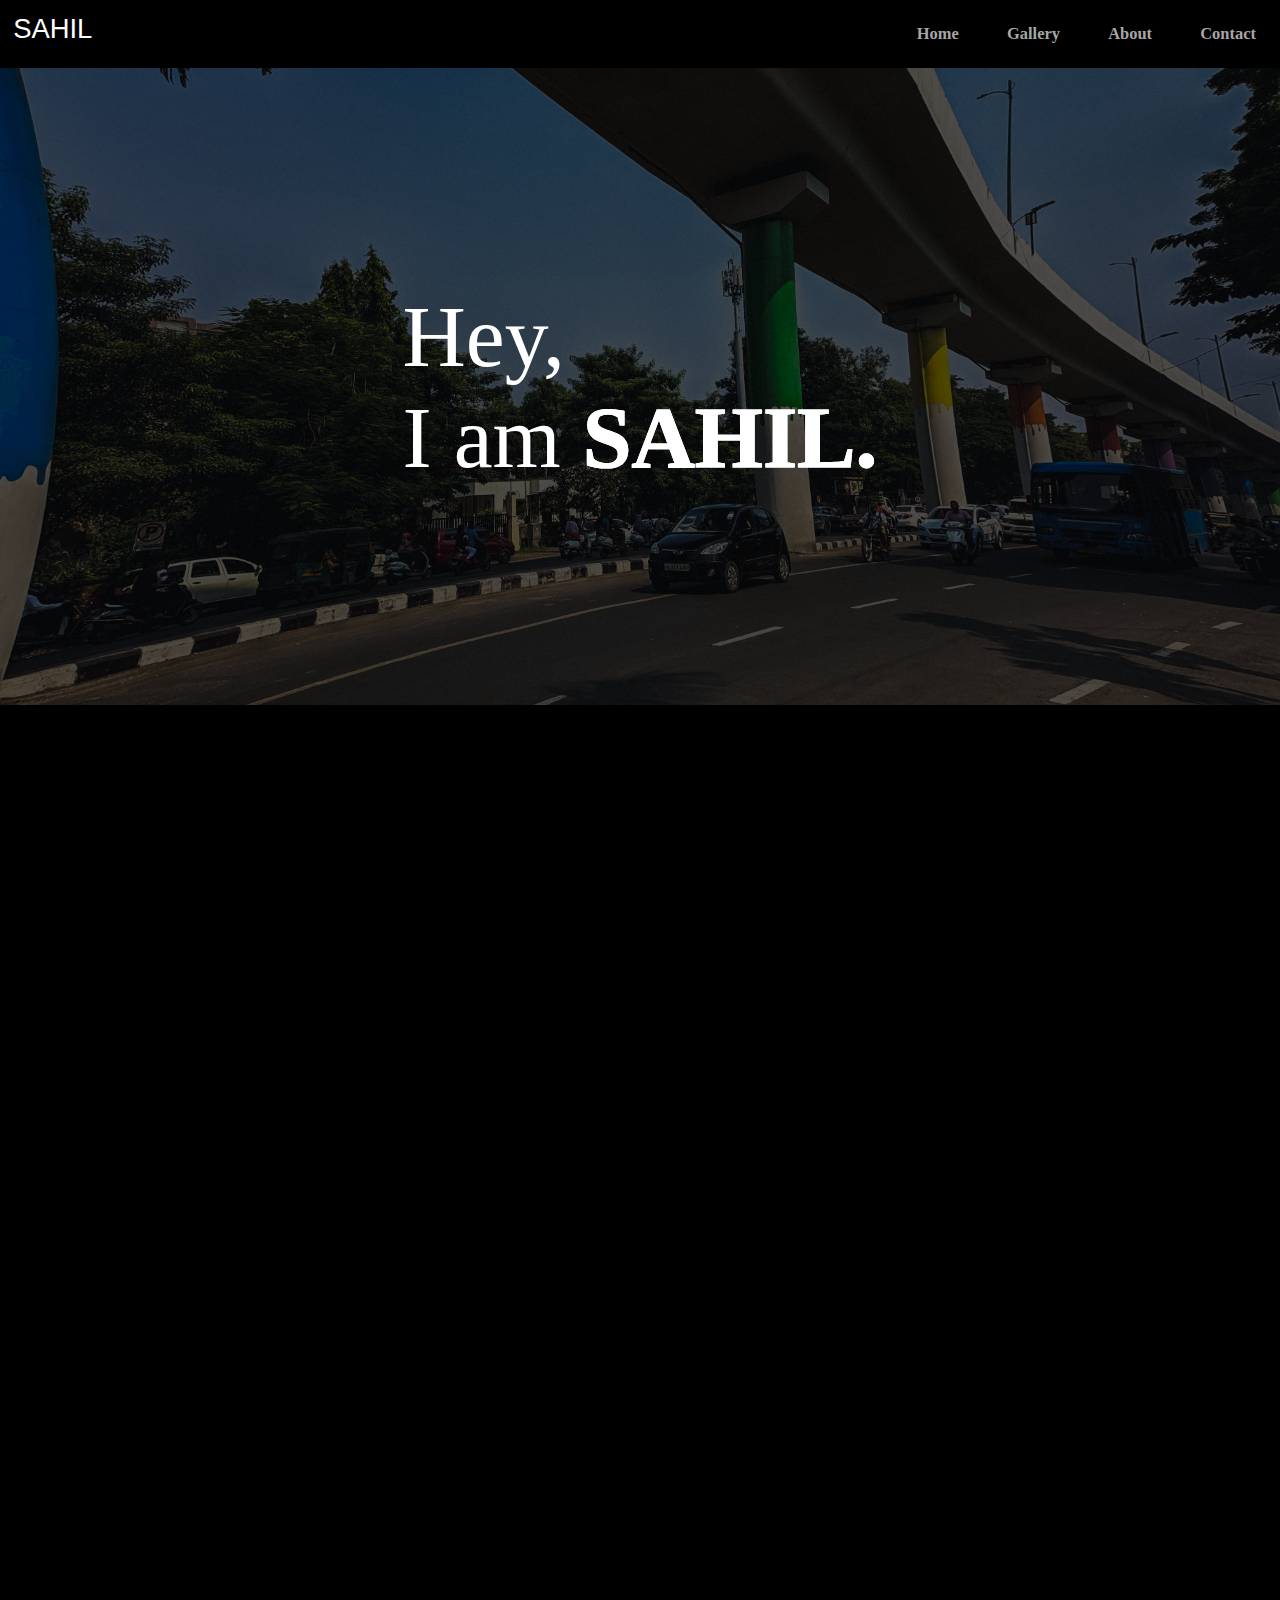
<file: index.html>
<!DOCTYPE html>
<html>

<head>
    <meta charset='utf-8'>
    <meta http-equiv='X-UA-Compatible' content='IE=edge'>
    <title>Sahil's prtfolio</title>
    <meta name='viewport' content='width=device-width, initial-scale=1'>
    <link rel='stylesheet' type='text/css' href='main.css'>
    <script src='jq/jquery.js'></script>
    <link href="https://unpkg.com/aos@2.3.1/dist/aos.css" rel="stylesheet">
    <script src="https://unpkg.com/aos@2.3.1/dist/aos.js"></script>


</head>

<body>
    <div id="navbar">
        <div id="logo">SAHIL</div>
        <div id="nav">
            <a href="#poster">Home</a>
            <a href="#gallery">Gallery</a>
            <a href="#area2">About</a>
            <a href="#area3">Contact</a>
        </div>
    </div>
    <div id="poster">

        <div id="postertext">
            <font id="upper">Hey, <br>I am </font>
            <font id="text1">SAHIL.</font>
        </div>
    </div>
    <center class="titles" data-aos="fade-up">Gallery</center>

    <div id="gallery">
        <div class="box" data-aos="fade-up">
            <img src="img/nature/nature.jpeg" class="gallery-img">
            <div class="gallery-info">
                <div class="gallery-type"> Nature<br> </div>
                <a href="nature.html">
                    <div class="gallery-button">View more</div>
                </a>
            </div>
        </div>
        <div class="box" data-aos="fade-up">
            <img src="img/travel/travel.jpg" class="gallery-img">
            <div class="gallery-info">
                <div class="gallery-type"> Travel<br> </div>
                <a href="travel.html">
                    <div class="gallery-button">View more</div>
                </a>

            </div>
        </div>
        <div class="box" data-aos="fade-up">
            <img src="img/animal/animal.jpeg" class="gallery-img">
            <div class="gallery-info">
                <div class="gallery-type"> Animals<br> </div>
                <a href="animal.html">
                    <div class="gallery-button">View more</div>
                </a>

            </div>
        </div>
        <div class="box" data-aos="fade-up">
            <img src="img/building/Buliding.jpeg" class="gallery-img">
            <div class="gallery-info">
                <div class="gallery-type"> Buildings<br> </div>
                <a href="building.html">
                    <div class="gallery-button">View more</div>
                </a>
            </div>
        </div>
        <div class="box" data-aos="fade-up">
            <img src="img/portrait/portait.jpeg" class="gallery-img">
            <div class="gallery-info">
                <div class="gallery-type"> Portrait<br> </div>
                <a href="portrait.html">
                    <div class="gallery-button">View more</div>
                </a>
            </div>
        </div>
        <div class="box" data-aos="fade-up">
            <img src="img/festival/Festival.jpeg" class="gallery-img">
            <div class="gallery-info">
                <div class="gallery-type"> Festivals<br> </div>
                <a href="Festival.html" target="_self">
                    <div class="gallery-button">View more</div>
                </a>
            </div>
        </div>


    </div>
    <div id="area1">
        <center class="titles" data-aos="fade-up">Services</center>
        <div id="pricetags">
            <div class="container" data-aos="fade-up">
                <div class="icon1"><img src="img/icons/icons8-slr-camera-96 (1).png"></div>
                <div class="logo-title">Photography</div>
                <div class="logo-desc">Lorem ipsum dolor sit amet consectetur adipisicing elit. Rerum exercitationem quae id dolorum debitis.</div>
                <div class="price-lable">500 Rs. per Day</div>
            </div>
            <div class="container" data-aos="fade-up">
                <div class="icon1"><img src="img/icons/icons8-video-editing-96.png"></div>
                <div class="logo-title">Video Editing</div>
                <div class="logo-desc">Lorem ipsum dolor sit amet consectetur adipisicing elit. Rerum exercitationem quae id dolorum debitis.</div>
                <div class="price-lable">50 Rs. per Minute</div>
            </div>
            <div class="container" data-aos="fade-up">
                <div class="icon1"><img src="img/icons/img-edit-icon.png"></div>
                <div class="logo-title">Photo Editing</div>
                <div class="logo-desc">Lorem ipsum dolor sit amet consectetur adipisicing elit. Rerum exercitationem quae id dolorum debitis.</div>
                <div class="price-lable">50 Rs. per Img</div>
            </div>

        </div>
    </div>
    <div id="area2">
        <center class="titles" data-aos="fade-up">About Me</center>
        <div id="about">
            <div id="profilepic" data-aos="fade-right">
            </div>
            <div id="info-box" data-aos="fade-left">
                <div id="info-text"> I am Sahil Patel.I am currently pursuing BBA from BRCM college, Surat.I am passionate photographer with videoeditinfg skills.</div>
                <div class="bar">
                    <div class="info">
                        <span>Photography</span>
                    </div>
                    <div class="pline ph"><span data-aos="slide-right" data-aos-delay="900" data-aos-offset="50"></span></div>
                </div>
                <div class="bar">
                    <div class="info">
                        <span>Video Editing</span>
                    </div>
                    <div class="pline ve"><span data-aos="slide-right" data-aos-delay="900" data-aos-offset="50"></span></div>
                </div>
                <div class="bar">
                    <div class="info">
                        <span>Photoshop</span>
                    </div>
                    <div class="pline ps"><span data-aos="slide-right" data-aos-delay="900" data-aos-offset="50"></span></div>
                </div>
                <div id="smicons">
                    <a href="http://instagram.com/_u/01.sahilptl/ " target="_blank ">
                        <div id="instagram"><img src="img/icons/icons8-instagram.svg"> </div>
                    </a>

                    <a href="https://www.linkedin.com/in/raj-patel-06560b1a4/ " target="_blank ">
                        <div id="linkedin"><img src="img/icons/icons8-linkedin.svg"> </div>
                    </a>

                    <a href="https://wa.me/919924096337 " target="_blank ">
                        <div id="whatsapp"><img src="img/icons/icons8-whatsapp.svg"> </div>
                    </a>
                    <a href="https://youtube.com/channel/UCrrCC-0N8G6G7fiMdpHscBA " target="_blank ">
                        <div id="youtube"><img src="img/icons/icons8-youtube.svg"> </div>
                    </a>

                </div>
            </div>
        </div>
    </div>

    <div id="area3">
        <center class="titles" data-aos="fade-up">Get In Touch</center>
        <div id="contactcard" data-aos="fade-right">

            <form id="contactform" action="https://formsubmit.co/sahilptl.pp45@gmail.com " method="POST">
                <div class="sub-title ">Hire me!</div>
                <input type="text" id="name" placeholder="* Your Name" name="Name" required><br>
                <input type="email" id="email" placeholder="* Your Email-Id" name="Email" required><br>
                <input type="tel" id="contactno" placeholder="* Your PhoneNo" name="Mobileno" required><br>
                <textarea id="message" placeholder="* Write Message" name="Message" rows="10 " required></textarea><br>
                <input type="hidden" name="_captcha" value="false">
                <input value="Send" id="sendbtn" name="Submitbtn" type="submit">
            </form>
            <div id="mycontact" data-aos="fade-left">
                <div class="sub-title">My Contact Detail</div>
                <br><span class="st1">EMAIL</span>
                <br> <span class="st2">sahilptl.pp45@gmail.com</span>
                <br><br> <span class="st1">PHONE</span>
                <br> <span class="st2">+91-9924096337</span>
                <br><br> <span class="st1">ADDRESS</span>
                <br> <span class="st2">BRCM College ,VT choksi Campus,<br>athwalines,Surat</span>
            </div>
        </div>
    </div>


    <div id="footer">
        <div id="copyright" data-aos="zoom-in" data-aos-offset="10"> Copyright © 2022-23 All rights are reserved. | This site is made with
            <font color="red">❤</font> by
            <font color="#ff1749 ">Raj Patel</font> in
            <font color="cyan">INDIA.</font><br>
            <div id="devicons">
                <a href="http://instagram.com/_u/1.rajrpatel/ " target="_blank ">
                    <div id="devinstagram"><img src="img/icons/icons8-instagram-384.png"> </div>
                </a>

                <a href="https://www.linkedin.com/in/raj-patel-06560b1a4/ " target="_blank ">
                    <div id="devlinkedin"><img src="img/icons/icons8-linkedin-384.png"> </div>
                </a>

                <a href="https://wa.me/919724140616 " target="_blank ">
                    <div id="devwhatsapp"><img src="img/icons/icons8-whatsapp-384.png"> </div>
                </a>

            </div>

        </div>
    </div>


    <script src="main.js">
    </script>
</body>

</html>
</file>
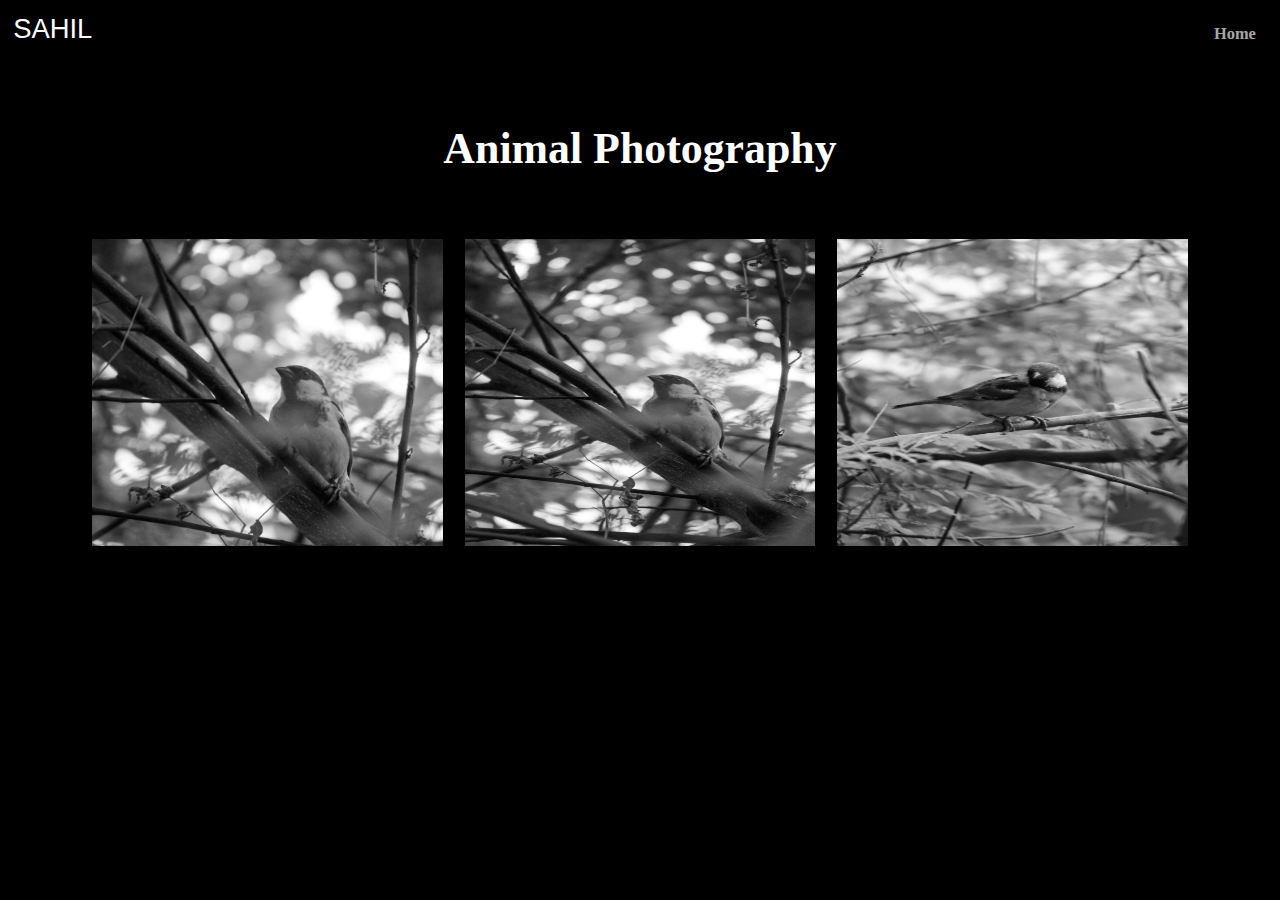
<file: animal.html>
<!DOCTYPE html>
<html>

<head>
    <meta charset='utf-8'>
    <meta http-equiv='X-UA-Compatible' content='IE=edge'>
    <title>Gallery</title>
    <meta name='viewport' content='width=device-width, initial-scale=1'>
    <link rel='stylesheet' type='text/css' media='screen' href='gallery.css'>
    <link href="https://unpkg.com/aos@2.3.1/dist/aos.css" rel="stylesheet">
    <script src="https://unpkg.com/aos@2.3.1/dist/aos.js"></script>
</head>

<body>
    <div id="navbar">
        <div id="logo">SAHIL</div>
        <div id="nav">
            <a href="index.html">Home</a>
        </div>
    </div>
    <center class="titles">Animal Photography</center>

    <div id="gallery">
        <div class="box" data-aos="fade-up">
            <img src="img/animal/animal.jpeg" class="gallery-img">
        </div>
        <div class="box" data-aos="fade-up">
            <img src="img/animal/IMG_0792.jpeg" class="gallery-img">
        </div>
        <div class="box" data-aos="fade-up">
            <img src="img/animal/IMG_0794.jpeg" class="gallery-img">
        </div>



    </div>
    <script>
        AOS.init({
            offset: 250,
            duration: 800
        });
    </script>
</body>

</html>
</file>
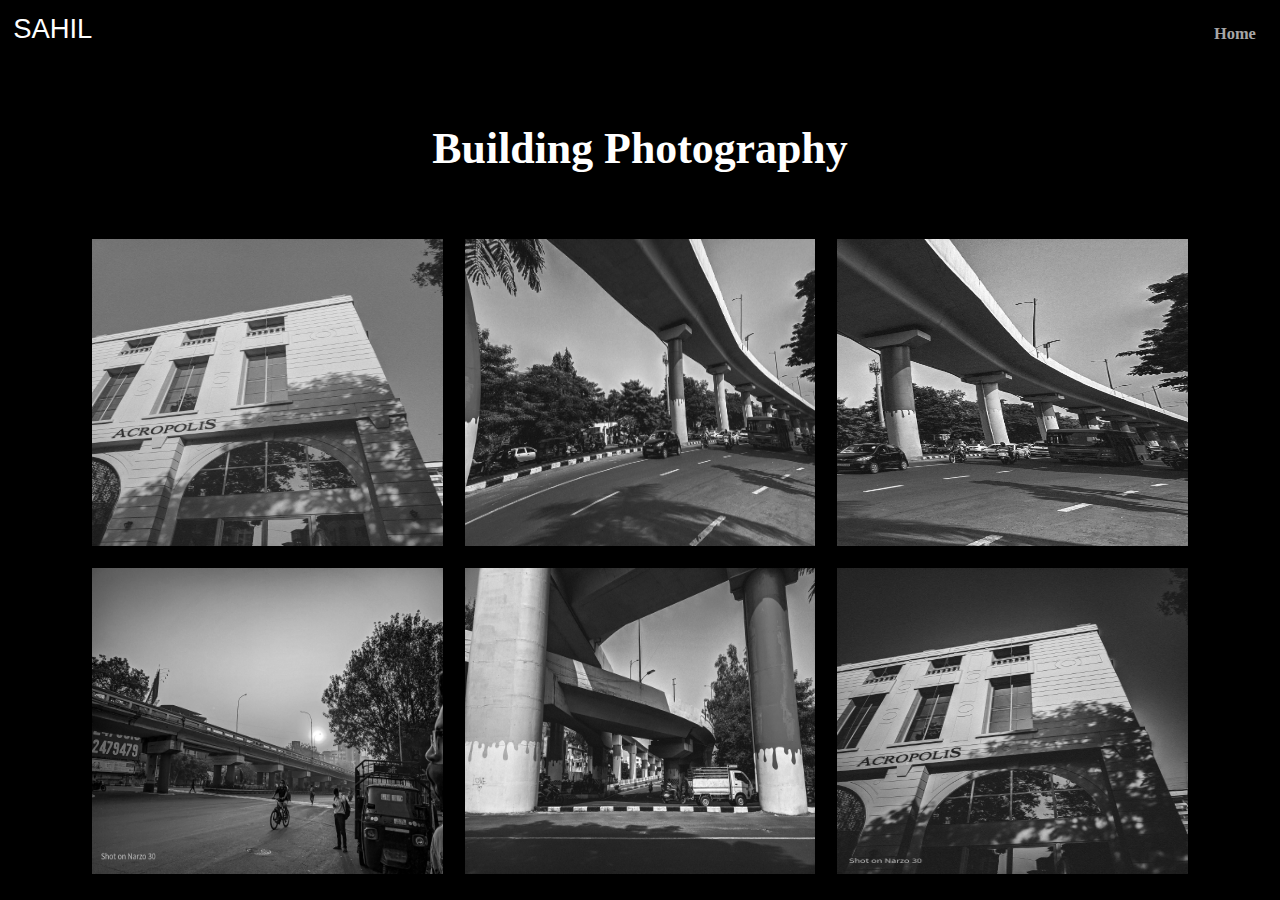
<file: building.html>
<!DOCTYPE html>
<html>

<head>
    <meta charset='utf-8'>
    <meta http-equiv='X-UA-Compatible' content='IE=edge'>
    <title>Gallery</title>
    <meta name='viewport' content='width=device-width, initial-scale=1'>
    <link rel='stylesheet' type='text/css' media='screen' href='gallery.css'>
    <link href="https://unpkg.com/aos@2.3.1/dist/aos.css" rel="stylesheet">
    <script src="https://unpkg.com/aos@2.3.1/dist/aos.js"></script>
</head>

<body>
    <div id="navbar">
        <div id="logo">SAHIL</div>
        <div id="nav">
            <a href="index.html">Home</a>
        </div>
    </div>
    <center class="titles">Building Photography</center>

    <div id="gallery">
        <div class="box" data-aos="fade-up">
            <img src="img/building/Buliding.jpeg" class="gallery-img">
        </div>
        <div class="box" data-aos="fade-up">
            <img src="img/building/posteri.jpeg" class="gallery-img">
        </div>
        <div class="box" data-aos="fade-up">
            <img src="img/building/posterimg2.jpeg" class="gallery-img">
        </div>
        <div class="box" data-aos="fade-up">
            <img src="img/building/PXL_20211014_014652707.jpeg" class="gallery-img">
        </div>
        <div class="box" data-aos="fade-up">
            <img src="img/building/PXL_20211014_053154539.jpeg" class="gallery-img">
        </div>
        <div class="box" data-aos="fade-up">
            <img src="img/building/PXL_20211026_033905629 (1).jpeg" class="gallery-img">
        </div>

    </div>
    <script>
        AOS.init({
            offset: 250,
            duration: 800
        });
    </script>
</body>

</html>
</file>
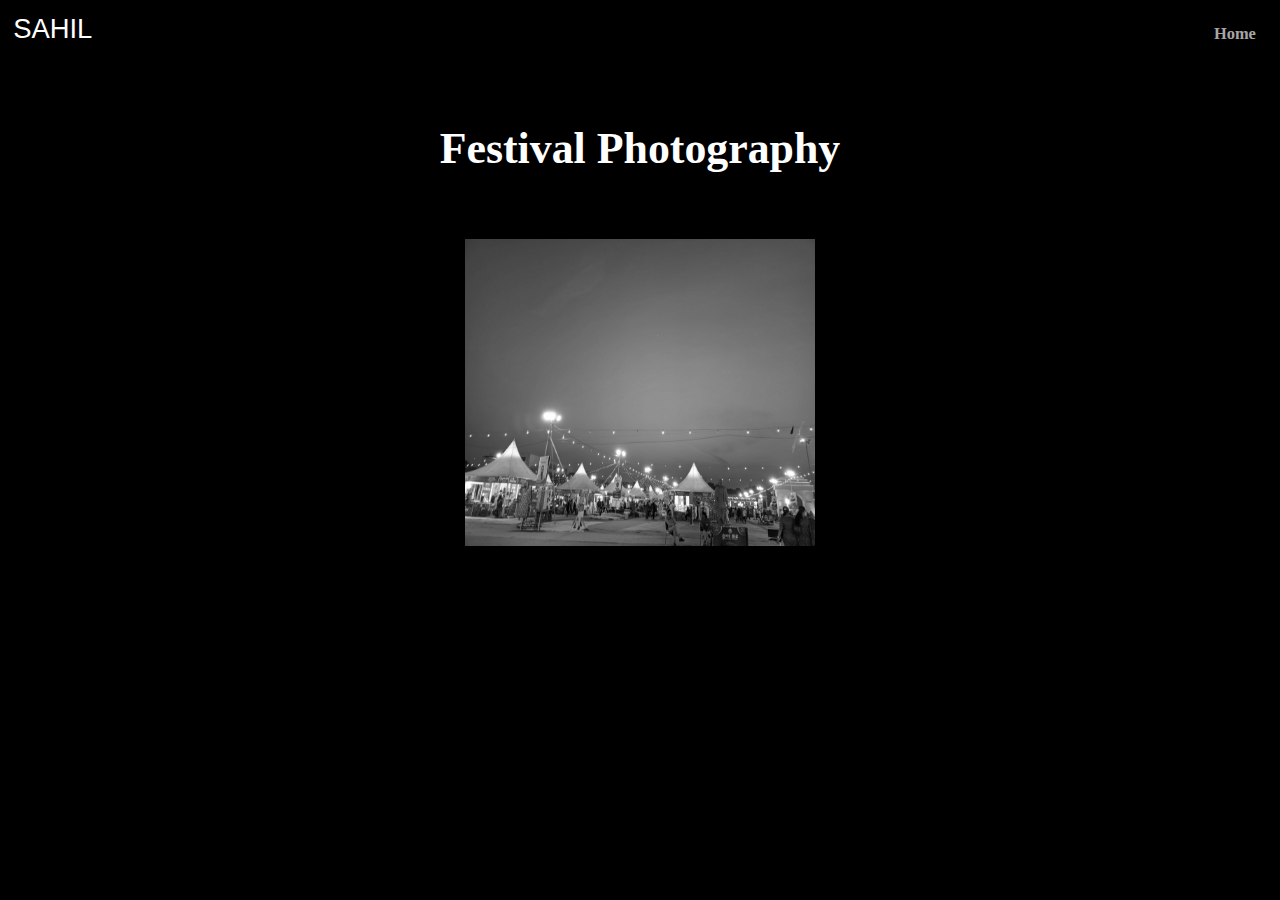
<file: Festival.html>
<!DOCTYPE html>
<html>

<head>
    <meta charset='utf-8'>
    <meta http-equiv='X-UA-Compatible' content='IE=edge'>
    <title>Gallery</title>
    <meta name='viewport' content='width=device-width, initial-scale=1'>
    <link rel='stylesheet' type='text/css' media='screen' href='gallery.css'>
    <link href="https://unpkg.com/aos@2.3.1/dist/aos.css" rel="stylesheet">
    <script src="https://unpkg.com/aos@2.3.1/dist/aos.js"></script>
</head>

<body>
    <div id="navbar">
        <div id="logo">SAHIL</div>
        <div id="nav">
            <a href="index.html">Home</a>
        </div>
    </div>
    <center class="titles">Festival Photography</center>

    <div id="gallery">
        <div class="box" data-aos="fade-up">
            <img src="img/festival/Festival.jpeg" class="gallery-img">
        </div>




    </div>
    <script>
        AOS.init({
            offset: 250,
            duration: 800
        });
    </script>
</body>

</html>
</file>
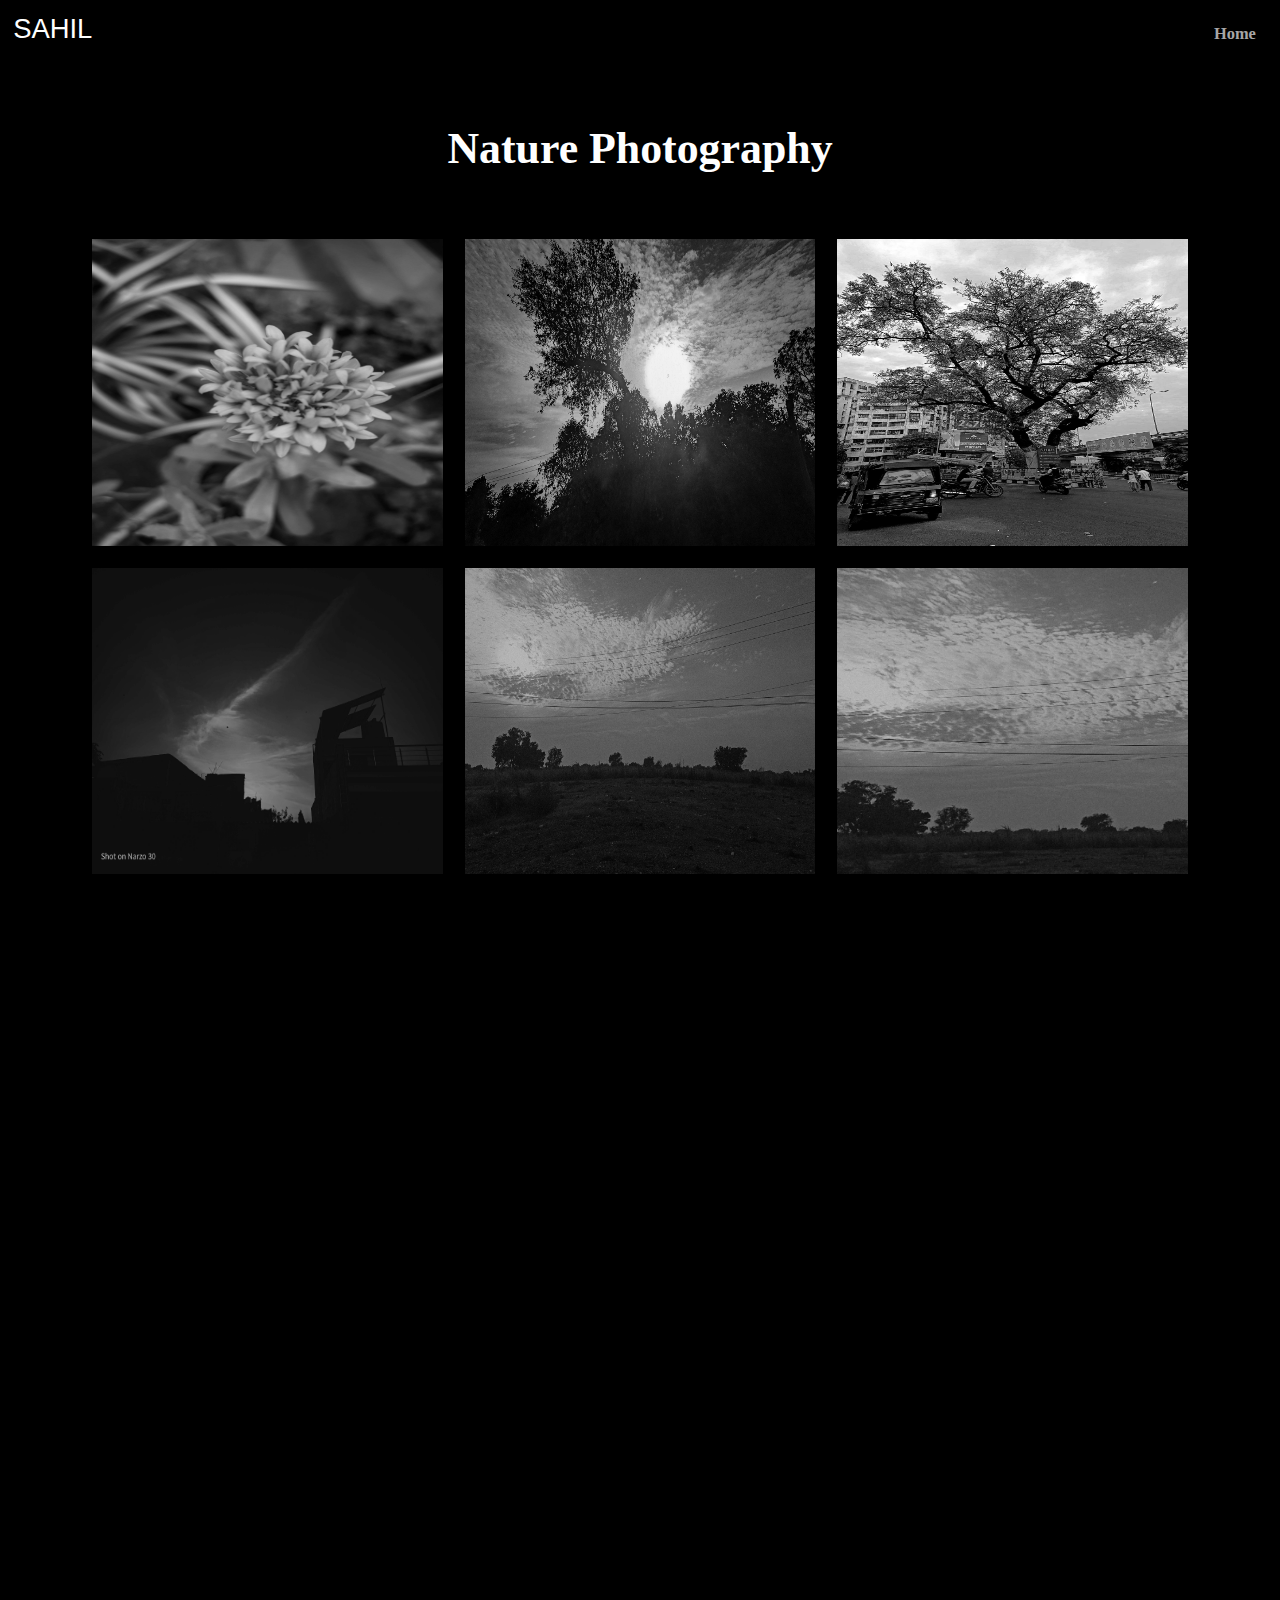
<file: nature.html>
<!DOCTYPE html>
<html>

<head>
    <meta charset='utf-8'>
    <meta http-equiv='X-UA-Compatible' content='IE=edge'>
    <title>Gallery</title>
    <meta name='viewport' content='width=device-width, initial-scale=1'>
    <link rel='stylesheet' type='text/css' media='screen' href='gallery.css'>
    <link href="https://unpkg.com/aos@2.3.1/dist/aos.css" rel="stylesheet">
    <script src="https://unpkg.com/aos@2.3.1/dist/aos.js"></script>
</head>

<body>
    <div id="navbar">
        <div id="logo">SAHIL</div>
        <div id="nav">
            <a href="index.html">Home</a>
        </div>
    </div>
    <center class="titles">Nature Photography</center>

    <div id="gallery">
        <div class="box" data-aos="fade-up">
            <img src="img/nature/flowers.jpeg" class="gallery-img">
        </div>
        <div class="box" data-aos="fade-up">
            <img src="img/nature/IMG20211106162436.jpeg" class="gallery-img">
        </div>
        <div class="box" data-aos="fade-up">
            <img src="img/nature/IMG_20211130_071818_978.jpeg" class="gallery-img">
        </div>
        <div class="box" data-aos="fade-up">
            <img src="img/nature/IMG_20211220_172444.jpeg" class="gallery-img">
        </div>
        <div class="box" data-aos="fade-up">
            <img src="img/nature/PXL_20211106_113534974.jpeg" class="gallery-img">
        </div>
        <div class="box" data-aos="fade-up">
            <img src="img/nature/nature.jpeg" class="gallery-img">
        </div>
        <div class="box" data-aos="fade-up">
            <img src="img/nature/PXL_20211106_113547067.jpeg" class="gallery-img">
        </div>
        <div class="box" data-aos="fade-up">
            <img src="img/nature/PXL_20211113_113627639.PORTRAIT.jpeg" class="gallery-img">
        </div>
        <div class="box" data-aos="fade-up">
            <img src="img/nature/PXL_20211125_163722988.jpeg" class="gallery-img">
        </div>
        <div class="box" data-aos="fade-up">
            <img src="img/nature/PXL_20211130_042727632.jpeg" class="gallery-img">
        </div>




    </div>
    <script>
        AOS.init({
            offset: 250,
            duration: 800
        });
    </script>
</body>

</html>
</file>
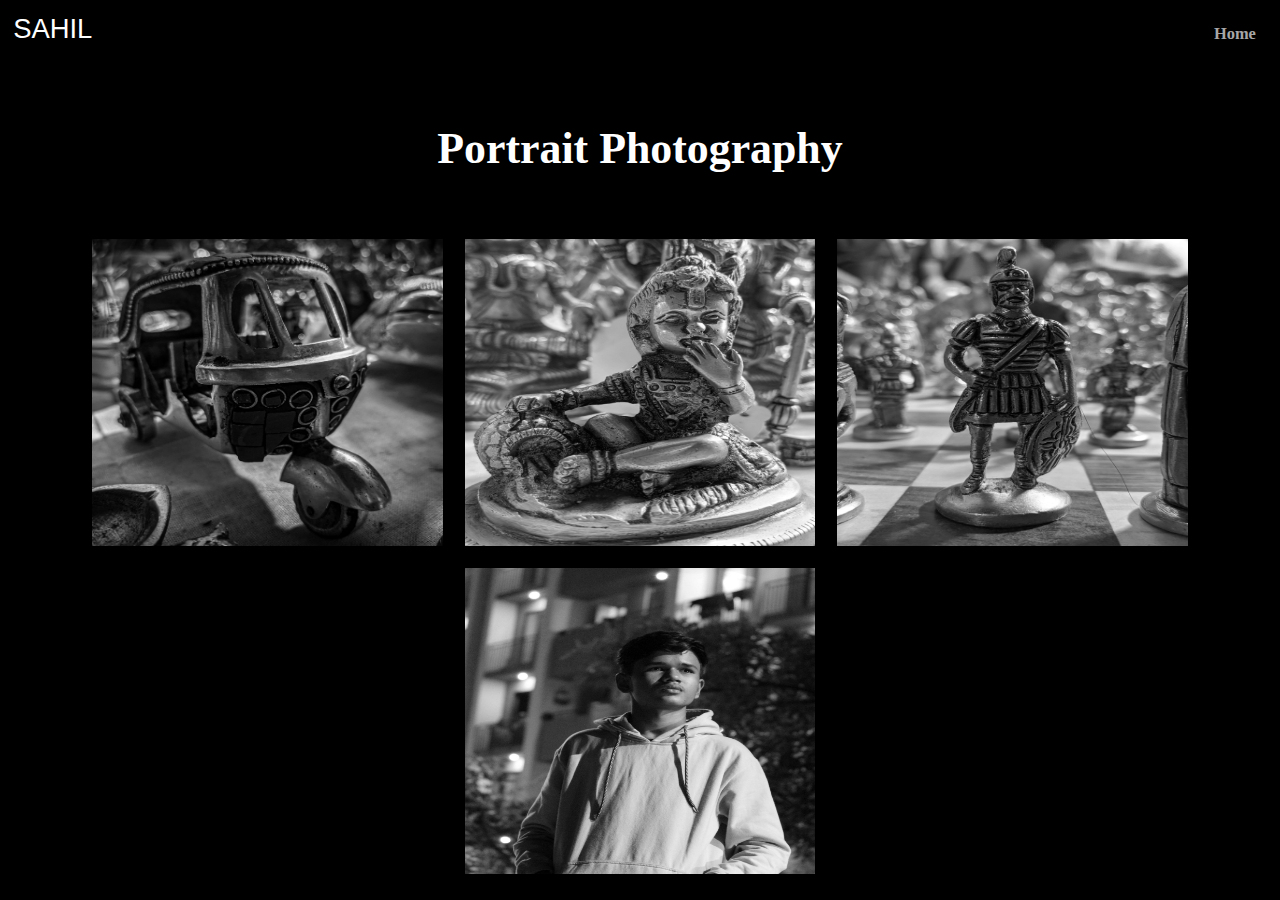
<file: portrait.html>
<!DOCTYPE html>
<html>

<head>
    <meta charset='utf-8'>
    <meta http-equiv='X-UA-Compatible' content='IE=edge'>
    <title>Gallery</title>
    <meta name='viewport' content='width=device-width, initial-scale=1'>
    <link rel='stylesheet' type='text/css' media='screen' href='gallery.css'>
    <link href="https://unpkg.com/aos@2.3.1/dist/aos.css" rel="stylesheet">
    <script src="https://unpkg.com/aos@2.3.1/dist/aos.js"></script>
</head>

<body>
    <div id="navbar">
        <div id="logo">SAHIL</div>
        <div id="nav">
            <a href="index.html">Home</a>
        </div>
    </div>
    <center class="titles">Portrait Photography</center>

    <div id="gallery">
        <div class="box" data-aos="fade-up">
            <img src="img/portrait/portait.jpeg" class="gallery-img">
        </div>
        <div class="box" data-aos="fade-up">
            <img src="img/portrait/PXL_20211214_132224697.PORTRAIT.jpeg" class="gallery-img">
        </div>
        <div class="box" data-aos="fade-up">
            <img src="img/portrait/PXL_20211214_132640491.PORTRAIT.jpeg" class="gallery-img">
        </div>
        <div class="box" data-aos="fade-up">
            <img src="img/portrait/sahil.jpeg" class="gallery-img">
        </div>


    </div>
    <script>
        AOS.init({
            offset: 250,
            duration: 800
        });
    </script>
</body>

</html>
</file>
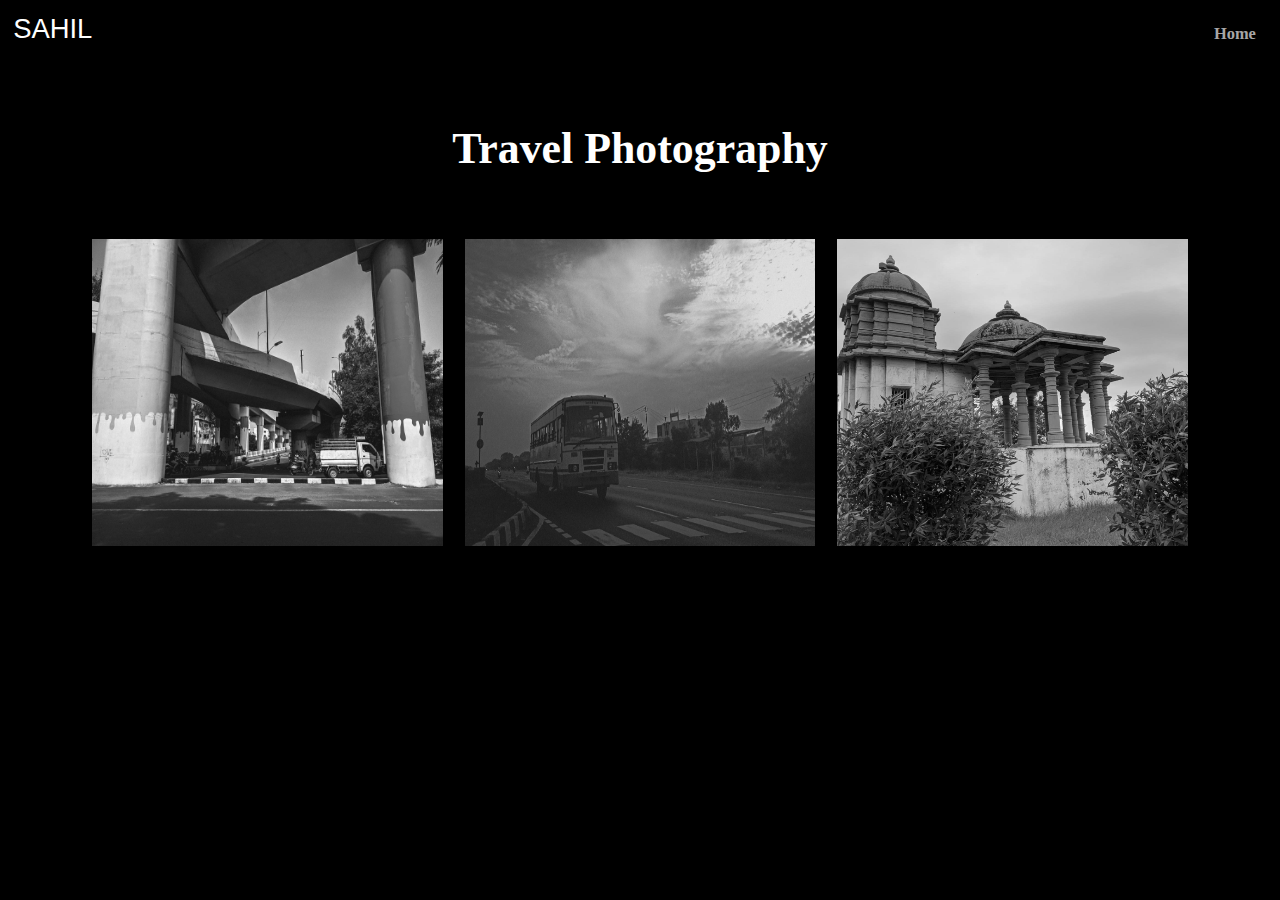
<file: travel.html>
<!DOCTYPE html>
<html>

<head>
    <meta charset='utf-8'>
    <meta http-equiv='X-UA-Compatible' content='IE=edge'>
    <title>Gallery</title>
    <meta name='viewport' content='width=device-width, initial-scale=1'>
    <link rel='stylesheet' type='text/css' media='screen' href='gallery.css'>
    <link href="https://unpkg.com/aos@2.3.1/dist/aos.css" rel="stylesheet">
    <script src="https://unpkg.com/aos@2.3.1/dist/aos.js"></script>
</head>

<body>
    <div id="navbar">
        <div id="logo">SAHIL</div>
        <div id="nav">
            <a href="index.html">Home</a>
        </div>
    </div>
    <center class="titles">Travel Photography</center>

    <div id="gallery">
        <div class="box" data-aos="fade-up">
            <img src="img/building/PXL_20211014_053154539.jpeg" class="gallery-img">
        </div>
        <div class="box" data-aos="fade-up">
            <img src="img/travel/posterimg.jpeg" class="gallery-img">
        </div>
        <div class="box" data-aos="fade-up">
            <img src="img/travel/travel.jpg" class="gallery-img">
        </div>



    </div>
    <script>
        AOS.init({
            offset: 250,
            duration: 800
        });
    </script>
</body>

</html>
</file>
<file: main.css>
:root {
    --color1: black;
    --color2: white;
    --color3: #ff1749;
}

html {
    font-size: 68.5%;
    scroll-behavior: smooth;
}

body {
    background-color: var(--color1);
    font-family: 'Century Gothic';
}

* {
    margin: 0;
    padding: 0;
}

#logo {
    margin: 1.2rem;
    color: var(--color2);
    font-size: 2.5rem;
    font-family: 'Rockwell', sans-serif;
    font-weight: 500;
    background-color: var(--color1);
}

#navbar {
    display: flex;
    justify-content: space-between;
    background-color: var(--color1);
    position: sticky;
    top: 0;
    z-index: 500;
}

#nav {
    display: flex;
    justify-content: space-around;
}

#nav>a {
    text-decoration: none;
    color: rgb(167, 166, 166);
    margin: 1.2rem;
    padding: 1rem;
    font-size: 1.5rem;
    font-weight: 800;
}

#nav>a:hover {
    color: var(--color3);
}

#poster {
    background-image: linear-gradient(rgba(0, 0, 0, 0.7), rgba(0, 0, 0, 0.7)), url("img/building/posteri.jpeg");
    display: flex;
    background-size: cover;
    background-position: center;
    justify-content: center;
    padding: 17vw;
}

#upper {
    font-size: 8rem;
    color: white;
}

#text1 {
    font-size: 8rem;
    -webkit-text-stroke: 0.1rem #ffffff;
    color: #0f0f0f00;
    position: relative;
    font-weight: 600;
}

#postertext {
    overflow: hidden;
}

#text1::before {
    position: absolute;
    width: 100%;
    content: "SAHIL.";
    color: #ffffff;
    border-right: 0.5rem solid #ff1749;
    animation: slide 4s linear;
    animation-delay: 2s;
    animation-direction: alternate;
    animation-fill-mode: forwards;
    overflow: hidden;
}

#text1::active {
    animation: slide 3s linear;
}

@keyframes slide {
    0% {
        width: 0%;
    }
    50% {
        width: 50%;
    }
    100% {
        width: 98%;
    }
}

#gallery {
    display: flex;
    justify-content: center;
    flex-wrap: wrap;
    position: relative;
}

.box {
    margin: 1rem;
    height: 42rem;
    width: 42rem;
    justify-content: space-around;
    position: relative;
    overflow: hidden;
    border-radius: 10px;
}

.box>img {
    height: 100%;
    width: 100%;
    image-rendering: optimizeSpeed;
    filter: grayscale(100%);
}

.gallery-type {
    top: 42%;
    left: 50%;
    position: absolute;
    color: var(--color2);
    font-size: 4rem;
    transform: translate(-50%, -50%);
}

.gallery-button {
    top: 55%;
    left: 50%;
    position: absolute;
    color: var(--color2);
    margin-top: 1rem;
    padding-top: 1rem;
    padding-bottom: 1rem;
    padding-left: 1.5rem;
    padding-right: 1.5rem;
    border: 2px solid var(--color2);
    font-size: 1.3rem;
    transform: translate(-50%, -50%);
}

.gallery-button:hover {
    background-color: #E5DDC8;
    color: #0C2D48
}

#pricetags {
    display: flex;
    justify-content: space-around;
    flex-wrap: wrap;
}

.container {
    background-color: rgb(31, 31, 31);
    text-align: center;
    height: 30rem;
    width: 40rem;
    margin: 2.5rem;
    border-radius: 10px;
}

.logo-title {
    font-size: 2.5rem;
    color: var(--color2);
}

.logo-desc {
    text-align: justify;
    margin: 1.5rem;
    font-size: 1.5rem;
    color: rgb(133, 133, 133);
}

.price-lable {
    color: var(--color3);
    font-size: 1.7rem;
}

.icon1>img {
    margin: 2rem;
    height: 7rem;
    transition: all ease-out;
}

#about {
    display: flex;
    justify-content: center;
    flex-wrap: wrap;
}

#profilepic {
    margin: 5rem;
    margin-top: 2rem;
    background-image: url("img/portrait/sahil.jpeg");
    background-size: cover;
    height: 45rem;
    width: 35rem;
    filter: grayscale(1);
    border-radius: 10px;
}

#info-box {
    height: 45rem;
    width: 35rem;
    margin: 5rem;
    margin-top: 2rem;
    color: white;
    justify-content: center;
}

#info-text {
    margin: 3rem;
    font-size: 2rem;
    text-align: justify;
}

.bar {
    margin: 2rem 3rem;
}

.info span {
    font-size: 1.5rem;
    font-weight: 500;
}

.pline {
    height: 1rem;
    width: 100%;
    background-color: #ffffff;
    position: relative;
    overflow: hidden;
    border-radius: 5px;
}

.pline span {
    height: 100%;
    background-color: #ff1749;
    border-radius: 5px;
    position: absolute;
}

.pline.ph span {
    width: 70%;
}

.pline.ve span {
    width: 85%;
}

.pline.ps span {
    width: 80%
}

#smicons {
    margin-top: 2rem;
    display: flex;
    justify-content: center;
}

#instagram>img,
#youtube>img,
#whatsapp>img,
#linkedin>img {
    height: 4rem;
    width: 4rem;
    margin: 1.5rem;
    transition: 0.1 ease-out;
}

#instagram>img:hover,
#youtube>img:hover,
#whatsapp>img:hover,
#linkedin>img:hover {
    transform: scale(1.1);
}

#area3 {
    background-color: rgb(31, 31, 31);
}

#contactcard {
    display: flex;
    justify-content: center;
    flex-wrap: wrap;
}

#mycontact {
    color: var(--color2);
    width: 37rem;
    margin: 3rem;
    padding: 2rem;
}

#contactform {
    width: 37rem;
    margin: 3rem;
    padding: 2rem;
}

#name,
#email,
#contactno,
#message {
    background-color: var(--color2);
    border: 0px;
    border-radius: 5px;
    margin-top: 1rem;
    margin-bottom: 1rem;
    font-size: 1.5rem;
    width: 95%;
    padding: 1rem;
}

.sub-title {
    color: #ff1749;
    font-size: 2.5rem;
}

.st1 {
    font-size: 2rem;
}

.st2 {
    font-size: 1.5rem;
    color: rgb(100, 100, 100);
    font-weight: 600;
}

#sendbtn {
    padding-top: 0.6rem;
    padding-bottom: 0.6rem;
    padding-left: 2rem;
    padding-right: 2rem;
    color: rgb(255, 255, 255);
    font-size: 2rem;
    background-color: var(--color3);
    border: 2px solid var(--color3);
    border-radius: 5px;
}

#sendbtn:hover {
    background-color: #920322;
    color: var(--color2);
    border: 2px solid white;
}

.titles {
    font-size: 4rem;
    color: var(--color2);
    padding: 4rem;
    font-weight: 600;
}

#copyright {
    color: var(--color2);
    text-align: center;
    padding: 2rem;
    font-size: 1.5rem;
}

#footer {
    background-color: rgb(17, 17, 17);
    margin: 0;
}

#devicons {
    display: flex;
    justify-content: center;
}

#devinstagram>img,
#devwhatsapp>img,
#devlinkedin>img {
    height: 2.5rem;
    width: 2.5rem;
    margin: 1rem;
    margin-bottom: 0;
}

#devinstagram>img:hover,
#devwhatsapp>img:hover,
#devlinkedin>img:hover {
    transform: scale(1.1);
}

@media only screen and (max-width: 600px) {
    #poster {
        justify-content: space-around;
        background-image: linear-gradient(rgba(0, 0, 0, 0.7), rgba(0, 0, 0, 0.7)), url("img/building/posterimg2.jpeg");
        padding: 0;
        height: 95vh;
    }
    #postertext {
        margin-top: 70%;
    }
    html,
    body {
        width: 100%;
        overflow-x: hidden;
    }
    #upper,
    #text1 {
        font-size: 5rem
    }
    #navbar {
        position: fixed;
        width: 100%
    }
    #nav {
        justify-content: space-between;
        padding: 0;
    }
    .box {
        max-height: 35rem;
    }
    #nav>a {
        margin: 0.1rem;
        font-size: 1.2rem;
    }
    #logo {
        margin: 0.3rem;
    }
    #profilepic {
        width: 100%;
        margin: 1rem;
    }
    #info-box {
        width: 100%;
        margin: 1rem;
        padding: 1rem;
    }
    #contactform {
        margin: 1rem;
    }
}
</file>
<file: gallery.css>
:root {
    --color1: black;
    --color2: white;
    --color3: #ff1749;
}

html {
    font-size: 68.5%;
}

body {
    background-color: var(--color1);
    font-family: 'Century Gothic';
}

* {
    margin: 0;
    padding: 0;
}

#logo {
    margin: 1.2rem;
    color: var(--color2);
    font-size: 2.5rem;
    font-family: 'Rockwell', sans-serif;
    font-weight: 500;
    background-color: var(--color1);
    animation: slide 3s ease-in;
}

#navbar {
    display: flex;
    justify-content: space-between;
    background-color: var(--color1);
    position: sticky;
    top: 0;
    z-index: 1;
}

#nav {
    display: flex;
    justify-content: space-around;
}

#nav>a {
    text-decoration: none;
    color: rgb(167, 166, 166);
    margin: 1.2rem;
    padding: 1rem;
    font-size: 1.5rem;
    font-weight: 800;
}

#nav>a:hover {
    color: var(--color3);
}

#gallery {
    display: flex;
    justify-content: center;
    flex-wrap: wrap;
    position: relative;
}

.box {
    margin: 1rem;
    height: 28rem;
    width: 32rem;
    justify-content: space-around;
    position: relative;
    overflow: hidden;
}

.box>img {
    height: 100%;
    width: 100%;
    image-rendering: optimizeSpeed;
    filter: grayscale(100%);
}

.box>img:hover {
    filter: grayscale(0);
}

.box:hover {
    transform: scale(1.02);
}

.titles {
    font-size: 4rem;
    color: var(--color2);
    padding: 5rem;
    font-weight: 600;
}
</file>
